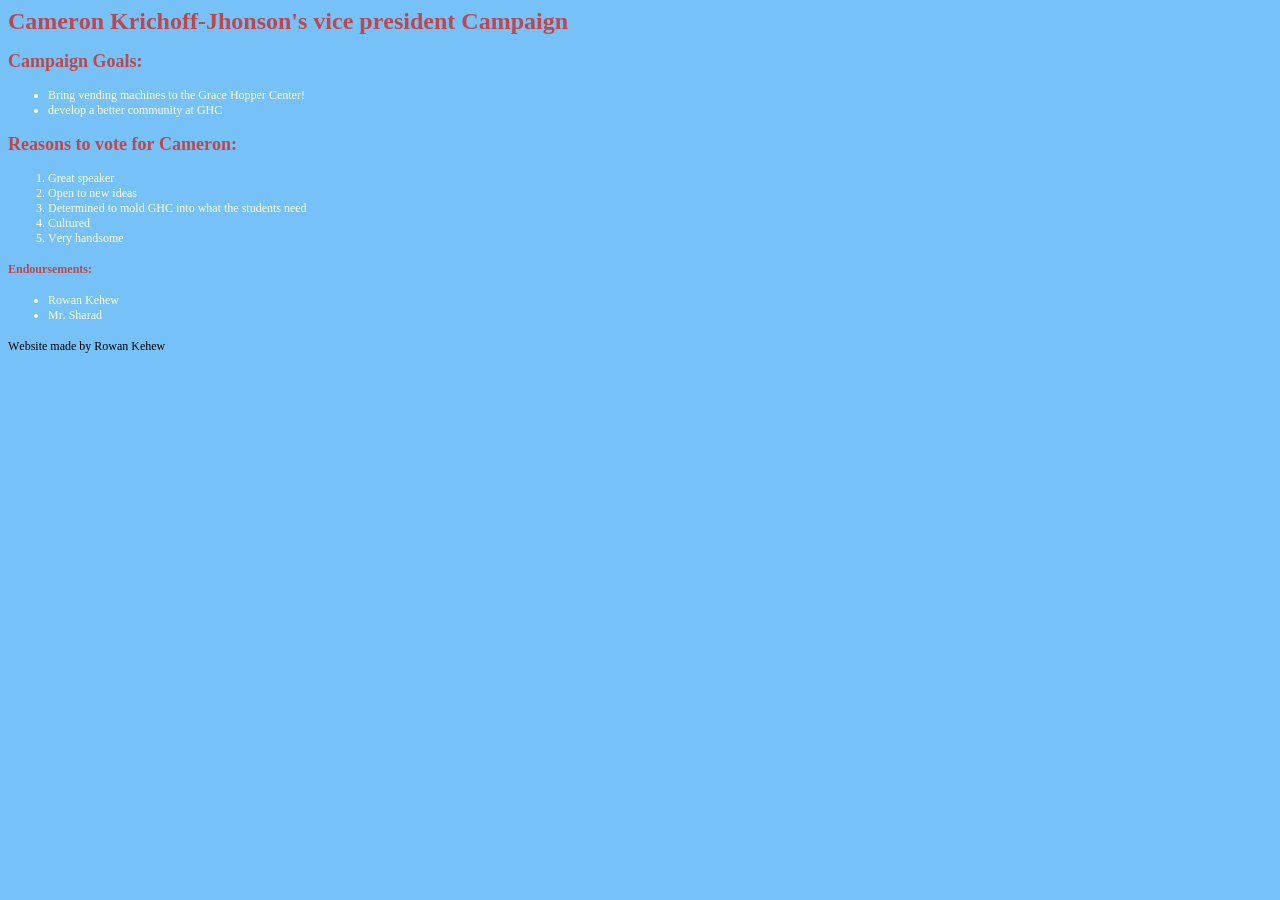
<file: campaign/camforvice.html>
<!DOCTYPE html PUBLIC "-//W3C//DTD HTML 4.01//EN" "http://www.w3.org/TR/html4/strict.dtd">
<html>
<head>
  <meta http-equiv="Content-Type" content="text/html; charset=utf-8">
  <meta http-equiv="Content-Style-Type" content="text/css">
  <title></title>
  <meta name="Generator" content="Cocoa HTML Writer">
  <meta name="CocoaVersion" content="2685.6">
  <style type="text/css">
    body {background-color: #76c2f8}
    p.p5 {margin: 0.0px 0.0px 0.0px 0.0px; font: 12.0px Times; -webkit-text-stroke: #000000}
    p.p6 {margin: 0.0px 0.0px 12.0px 0.0px; font: 12.0px Times; color: #ffffd9; -webkit-text-stroke: #ffffd9; min-height: 14.0px}
    li.li3 {margin: 0.0px 0.0px 0.0px 0.0px; font: 12.0px Times; color: #ffffd9; -webkit-text-stroke: #ffffd9}
    span.s1 {font-kerning: none}
    span.s2 {-webkit-text-stroke: 0px #000000}
    ol.ol1 {list-style-type: decimal}
    ul.ul1 {list-style-type: disc}
  </style>
</head>
<body>
<h1 style="margin: 0.0px 0.0px 16.1px 0.0px; font: 24.0px Times; color: #c0464a; -webkit-text-stroke: #c0464a"><span class="s1"><b>Cameron Krichoff-Jhonson's vice president Campaign</b></span></h1>
<h2 style="margin: 0.0px 0.0px 14.9px 0.0px; font: 18.0px Times; color: #c0464a; -webkit-text-stroke: #c0464a"><span class="s1"><b>Campaign Goals:</b><b></b></span></h2>
<ul class="ul1">
  <li class="li3"><span class="s2"></span><span class="s1">Bring vending machines to the Grace Hopper Center!</span></li>
  <li class="li3"><span class="s2"></span><span class="s1">develop a better community at GHC</span></li>
</ul>
<h2 style="margin: 0.0px 0.0px 14.9px 0.0px; font: 18.0px Times; color: #c0464a; -webkit-text-stroke: #c0464a"><span class="s1"><b>Reasons to vote for Cameron:</b></span></h2>
<ol class="ol1">
  <li class="li3"><span class="s2"></span><span class="s1">Great speaker</span></li>
  <li class="li3"><span class="s2"></span><span class="s1">Open to new ideas</span></li>
  <li class="li3"><span class="s2"></span><span class="s1">Determined to mold GHC into what the students need</span></li>
  <li class="li3"><span class="s2"></span><span class="s1">Cultured</span></li>
  <li class="li3"><span class="s2"></span><span class="s1">Very handsome</span></li>
</ol>
<h4 style="margin: 0.0px 0.0px 16.0px 0.0px; font: 12.0px Times; color: #c0464a; -webkit-text-stroke: #c0464a"><span class="s1"><b>Endoursements:</b></span></h4>
<ul class="ul1">
  <li class="li3"><span class="s2"></span><span class="s1">Rowan Kehew</span></li>
  <li class="li3"><span class="s2"></span><span class="s1">Mr. Sharad</span></li>
</ul>
<p class="p5"><span class="s1">Website made by Rowan Kehew</span></p>
<p class="p6"><span class="s1"></span><br></p>
</body>
</html>
</file>
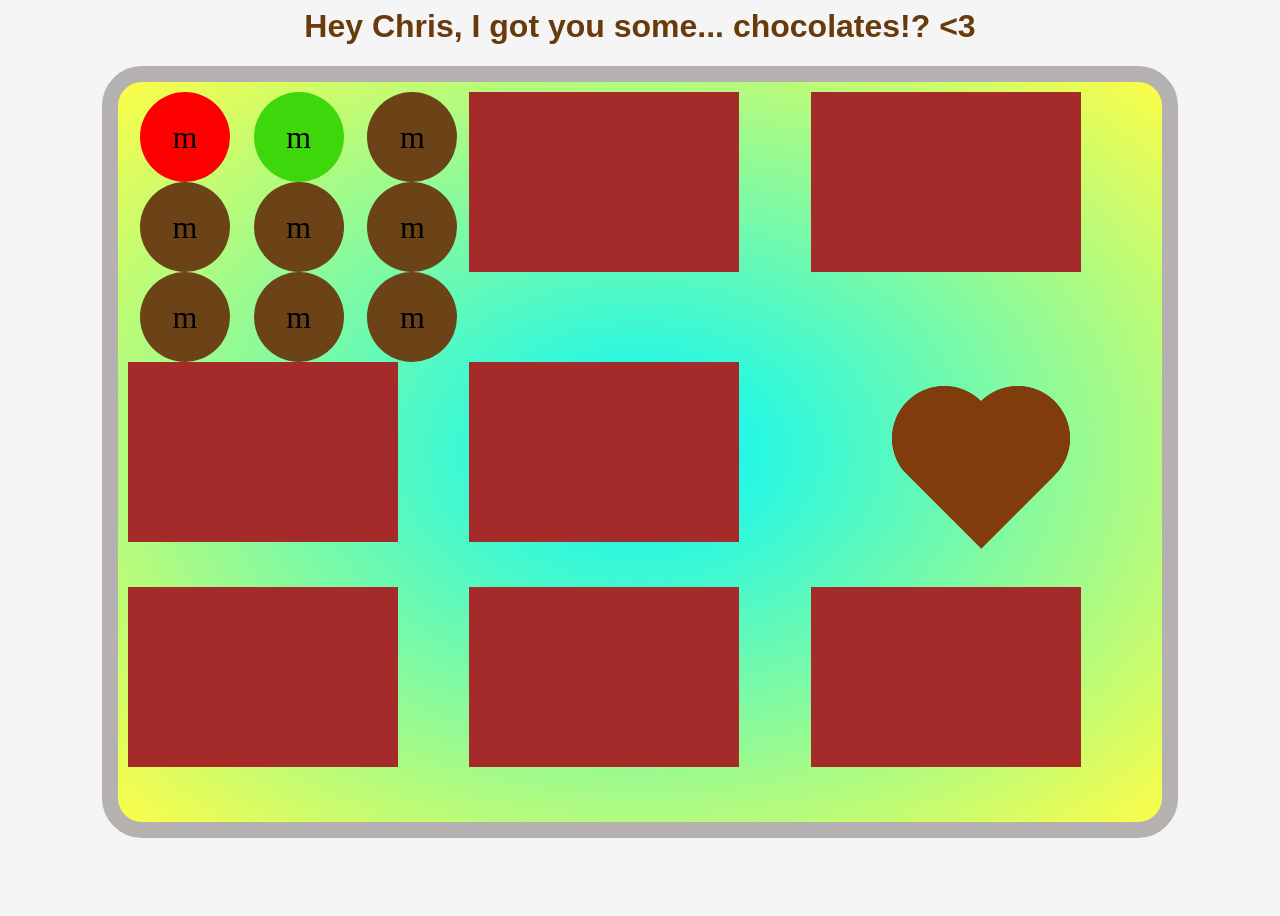
<file: practice/chocolates.html>
<html lang="en">
    <head>    <style>
            body{
                background-color: whitesmoke;
                height: 100vh;
            }
            h1{
                text-align: center;
                font-family: sans-serif, Fantasy;
                color: rgb(105, 58, 12);
            }
            .container {
              display: grid;
              width: 80vw;
              height: 80vh;
              margin: auto;
              grid-template-columns: 1fr 1fr 1fr;
              grid-template-rows: 1fr 1fr 1fr;
              background: radial-gradient(rgb(0, 247, 255),rgb(253, 253, 72));
              padding: 10px;
              border-radius: 40px;
              border: 16px solid rgb(181, 177, 177);
            }
            .heart {
              height: 20vh; /* adjust to control the size */
              aspect-ratio: 1;
              --_m: radial-gradient(#000 69%,#0000 70%) 84.5%/50%;
              -webkit-mask-box-image: var(--_m);
                         mask-border: var(--_m);
              clip-path: polygon(-41% 0,50% 91%, 141% 0);
              background-color: rgb(128, 60, 12);
              margin: auto;
            }
            /* fallback until better support for mask-border */
            @supports not (-webkit-mask-box-image: var(--_m)) { 
              .heart {
                mask:
                 radial-gradient(at 70% 31%,#000 29%,#0000 30%),
                 radial-gradient(at 30% 31%,#000 29%,#0000 30%),
                 conic-gradient(#000 0 0) bottom/100% 50% no-repeat;
              }
            }
            #chocolateheart{
                grid-column-start: 3;
                grid-row-start:2;
            }
            #bar{
                grid-row-start: 2;
                width:30vh;
                height:20vh;
                background-color: brown;
                border-width: 5px;
                border-color: rgb(71, 50, 14);
            }
            .lilbits{
                grid-column-start: 1;
                grid-row-start: 1;
                display: grid;
              grid-template-columns: 1fr 1fr 1fr;
              grid-template-rows: 1fr 1fr 1fr;
            }
            #mnm{
                grid-column-start:1;
                grid-row-start:1;
                width:10vh;
                height:10vh;
                background-color:red;
                border-radius:50%;
                margin: auto;
                display: grid;
                place-items: center;
                font-size: 2em;
            }
            
            #mnm2{
                grid-column-start:2;
                grid-row-start:1;
                width:10vh;
                height:10vh;
                background-color:rgb(62, 215, 11);
                border-radius:50%;
                margin: auto;
                display: grid;
                place-items: center;
                font-size: 2em;
            }
            #mnm3{
                grid-column-start:3;
                grid-row-start:1;
                width:10vh;
                height:10vh;
                background-color:rgb(107, 67, 22);
                border-radius:50%;
                margin: auto;
                display: grid;
                place-items: center;
                font-size: 2em;
            }
        </style>
        <title>Box of chocolates</title>
    </head>
    <body>
        <h1>Hey Chris, I got you some... chocolates!? &lt;3</h1>
        <div class="container">
            <div id="bar" style="grid-column-start: 1;"></div>
            <div id="bar" style="grid-column-start: 2;"></div>
            <div id="bar" style="grid-row-start: 3; grid-column-start: 1;"></div>
            <div id="bar" style="grid-column-start: 2; grid-row-start:3;"></div>
            <div id="bar" style="grid-column-start: 3; grid-row-start:3;"></div>
            <div id="bar" style="grid-column-start: 2; grid-row-start:1;"></div>
            <div id="bar" style="grid-column-start: 3; grid-row-start:1;"></div>
            <div class="heart" id="chocolateheart"></div>
            <div class="lilbits">
                <div id="mnm">
                    m
                </div>
                <div id="mnm2">
                    m
                </div>
                <div id="mnm3">
                    m
                </div>
                <div id="mnm3" style="grid-column-start: 1; grid-row-start:2;">m</div>
                <div id="mnm3" style="grid-column-start: 2; grid-row-start:2;">m</div>
                <div id="mnm3" style="grid-column-start: 3; grid-row-start:2;">m</div>
                <div id="mnm3" style="grid-column-start: 1; grid-row-start:3;">m</div>
                <div id="mnm3" style="grid-column-start: 2; grid-row-start:3;">m</div>
                <div id="mnm3" style="grid-column-start: 3; grid-row-start:3;">m</div>
                <!-- TODO: Add some more divs here, and style them
                    to fill in the 'lilbits' part of the chocolate box -->
            </div>
            <!-- TODO: Add some more divs here, and style them
                to fill in the other sections of the chocolate box -->
        </div>
    </body>
</html>
</file>
